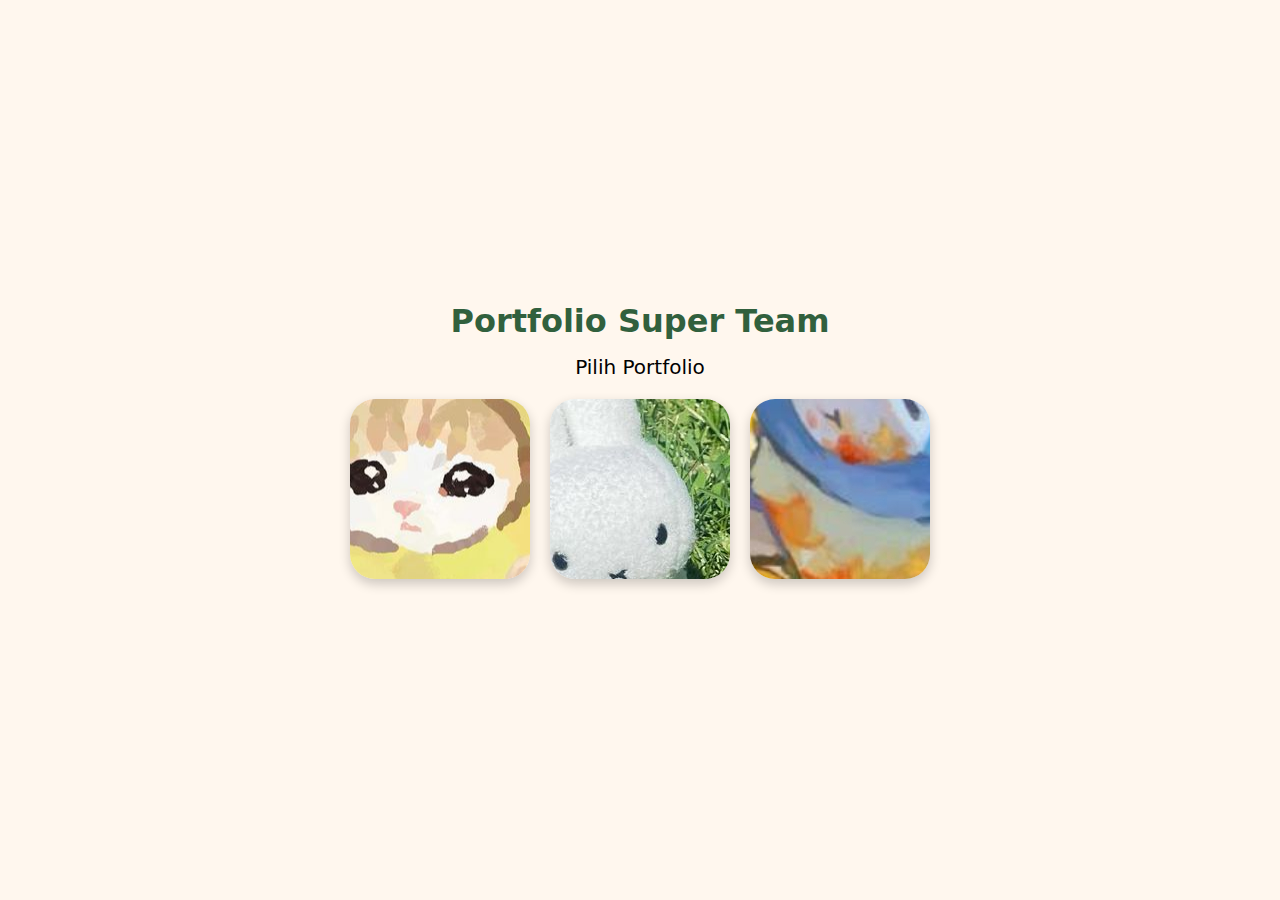
<file: index.html>
<!DOCTYPE html>
<html lang="en">
  <head>
    <meta charset="UTF-8">
    <meta name="viewport" content="width=device-width, initial-scale=1.0">
    <title>Portfolio Super Team</title>
    <link rel="stylesheet" href="css/styles.css">
    <script src="javascript/app.js" defer></script>
  </head>
  <body>
    <main>
        <h1>Portfolio Super Team</h1>
        <span class="pilih-port">Pilih Portfolio</span> 
        <div class="btns">
            <a href="tea.html" target="blank">
                <button class="portfolio-btn" name="btn1" type="button"></button>
            </a>
            <a href="http://www.google.com" target="blank">
                <button class="portfolio-btn" name="btn2" type="button"></button>
            </a>
            <a href="livia.html" target="blank">
                <button class="portfolio-btn" name="btn3" type="button"></button>
            </a>
        </div>
        <div class="labels">
            <span class="names hidden">Portfolio Tya</span>
            <span class="names hidden">Portfolio Gaby</span>
            <span class="names hidden">Portfolio Livia</span>
        </div>
    </main>
  </body>
</html>
</file>
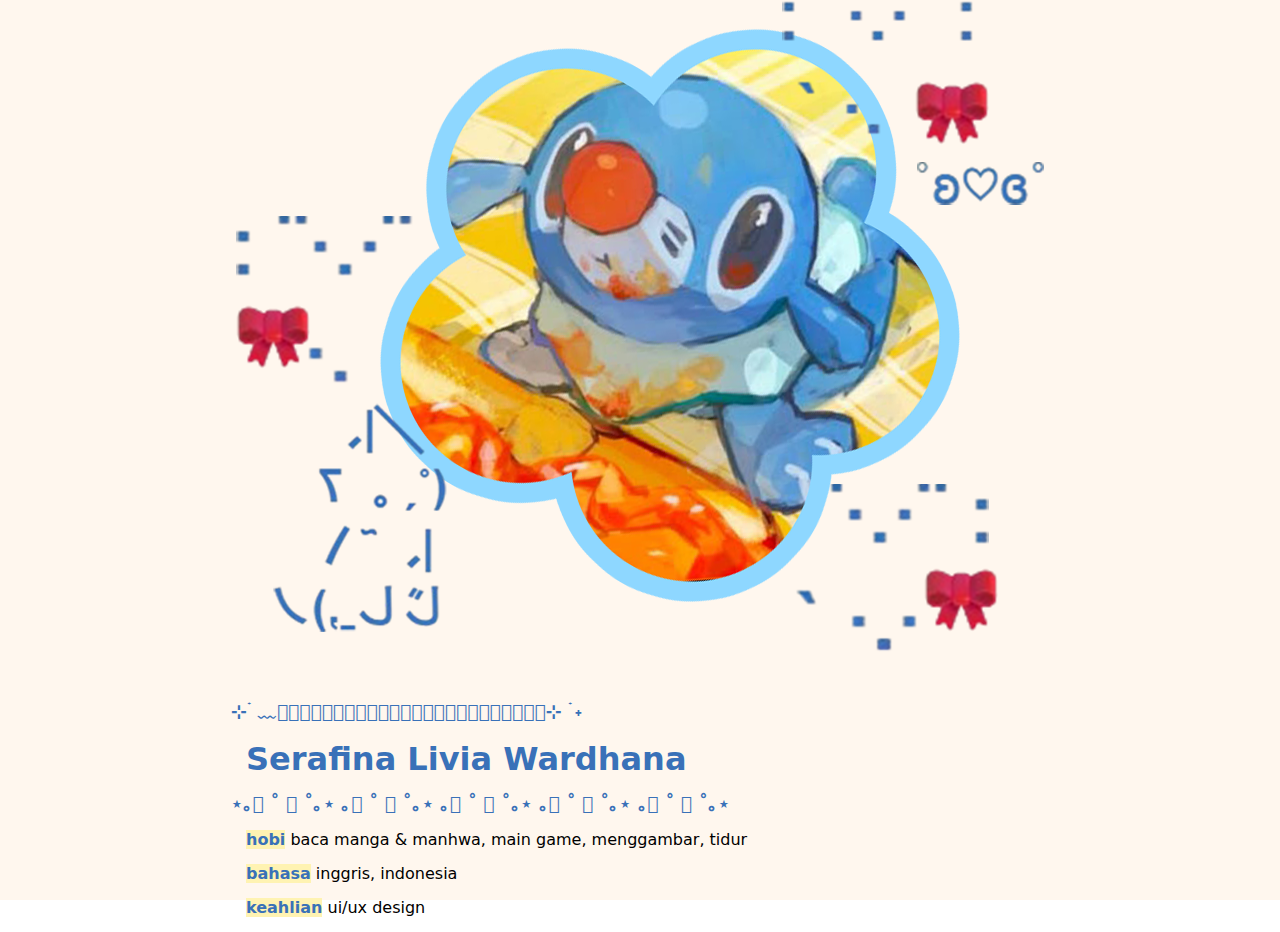
<file: livia.html>
<!DOCTYPE html>
<head>
    <meta charset="UTF-8">
    <meta name="viewport" content="width=device-width, initial-scale=1.0">
    <title>Portfolio Livia</title>
    <link rel="stylesheet" href="css/livia.css">
</head>
<body>
    <main>
        <div class="profile-desc">
            <img src="resources/pfp3-framed.png" alt="Livia's Photo">
            <div class="profile-desc-text">
                <h2>⊹ ࣪ ﹏𓊝﹏𓂁﹏﹏﹏𓂁﹏﹏﹏𓂁﹏﹏﹏𓂁﹏﹏𓊝﹏﹏𓂁﹏﹏﹏⊹ ࣪ ˖</h2>
                <h1>Serafina Livia Wardhana</h1>
                <h2>⋆｡𖦹 ˚ 𓇼 ˚｡⋆ ｡𖦹 ˚ 𓇼 ˚｡⋆ ｡𖦹 ˚ 𓇼 ˚｡⋆ ｡𖦹 ˚ 𓇼 ˚｡⋆ ｡𖦹 ˚ 𓇼 ˚｡⋆</h2>
                <p><mark><b>hobi</b></mark> baca manga & manhwa, main game, menggambar, tidur</p>
                <p><mark><b>bahasa</b></mark> inggris, indonesia</p>
                <p><mark><b>keahlian</b></mark> ui/ux design</p>
            </div>
        </div>
        <div class="last-activities" style="display: none;">
            <h2>⋆ ｡𖦹 ˚ 𓇼 ˚｡⋆ ｡𖦹 ˚ 𓇼 ˚｡⋆ ｡𖦹 ˚ 𓇼 ˚｡   aktivitas terakhir   ｡𖦹 ˚ 𓇼 ˚｡⋆ 𖦹 ˚ 𓇼 ˚｡⋆ ｡𖦹 ˚ 𓇼 ˚｡</h2>
            <p>aktivitas</p>
        </div>
    </main>
</body>
</file>
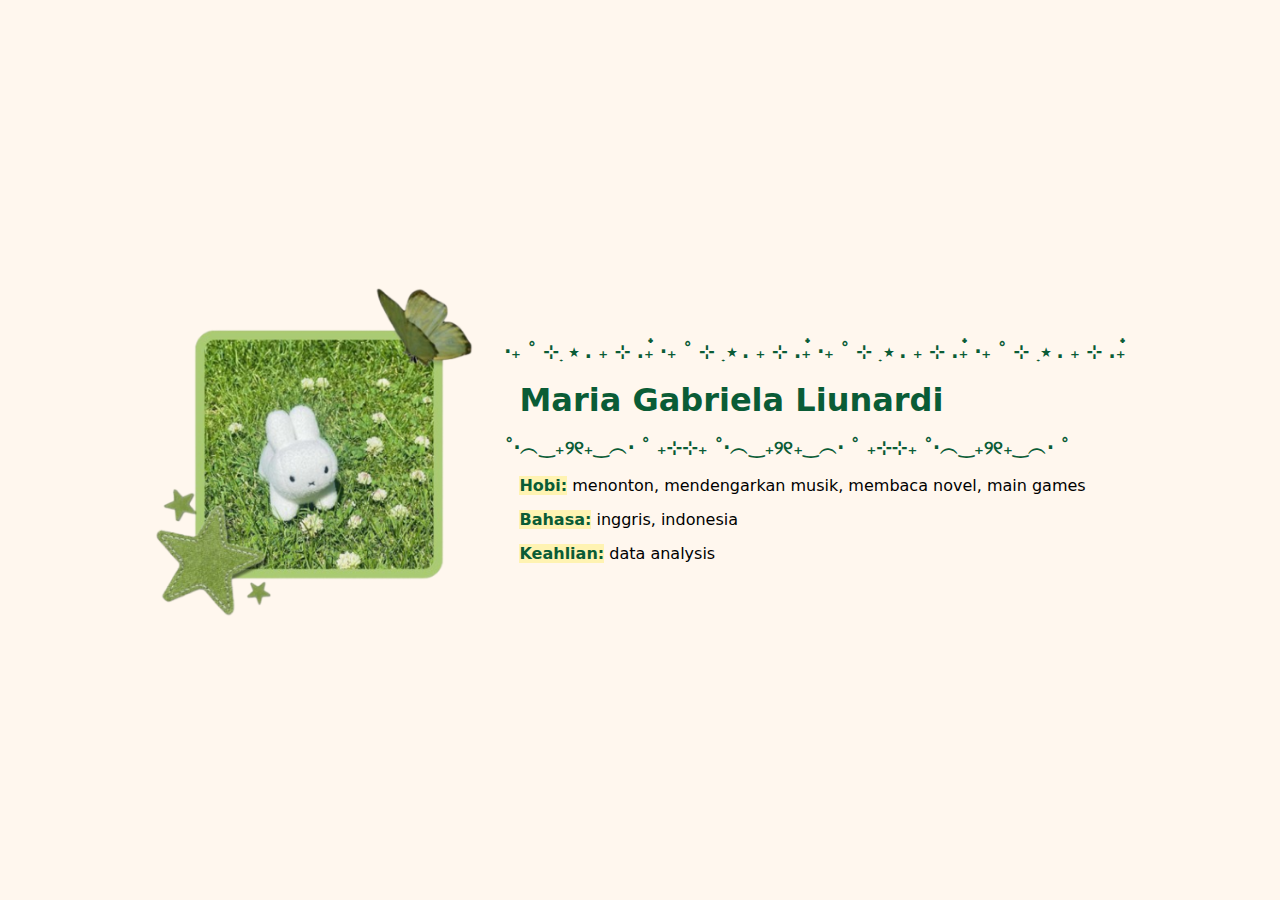
<file: html/gaby.html>
<!DOCTYPE html>
<head>
    <meta charset="UTF-8">
    <meta name="viewport" content="width=device-width, initial-scale=1.0">
    <title>Portfolio Gaby</title>
    <link rel="stylesheet" href="../css/gaby.css">
</head>
<body>
    <main>
        <div class="profile-desc">
            <img class="pfp" src="../resources/gaby-pfp.png" alt="Gaby's Photo">
            <div class="profile-desc-text">
                <h2>  ‧₊ ˚  ⊹ ࣭ ⭑ . ₊ ⊹ .₊๋  ‧₊ ˚  ⊹ ࣭ ⭑ . ₊ ⊹ .₊๋  ‧₊ ˚  ⊹ ࣭ ⭑ . ₊ ⊹ .₊๋  ‧₊ ˚  ⊹ ࣭ ⭑ . ₊ ⊹ .₊๋</h2>
                <h1>Maria Gabriela Liunardi</h1>
                <h2>˚‧︵‿₊୨୧₊‿︵‧ ˚ ₊⊹⊹₊ ˚‧︵‿₊୨୧₊‿︵‧ ˚ ₊⊹⊹₊ ˚‧︵‿₊୨୧₊‿︵‧ ˚</h2>
                <p><mark><b>Hobi:</b></mark> menonton, mendengarkan musik, membaca novel, main games</p>
                <p><mark><b>Bahasa:</b></mark> inggris, indonesia</p>
                <p><mark><b>Keahlian:</b></mark> data analysis</p>
            </div>
        </div>
        <div class="last-activities" style="display: none;">
            <h2>⋆ ｡𖦹 ˚ 𓇼 ˚｡⋆ ｡𖦹 ˚ 𓇼 ˚｡⋆ ｡𖦹 ˚ 𓇼 ˚｡   aktivitas terakhir   ｡𖦹 ˚ 𓇼 ˚｡⋆ 𖦹 ˚ 𓇼 ˚｡⋆ ｡𖦹 ˚ 𓇼 ˚｡</h2>
            <p>aktivitas</p>
        </div>
    </main>
</body>
</file>
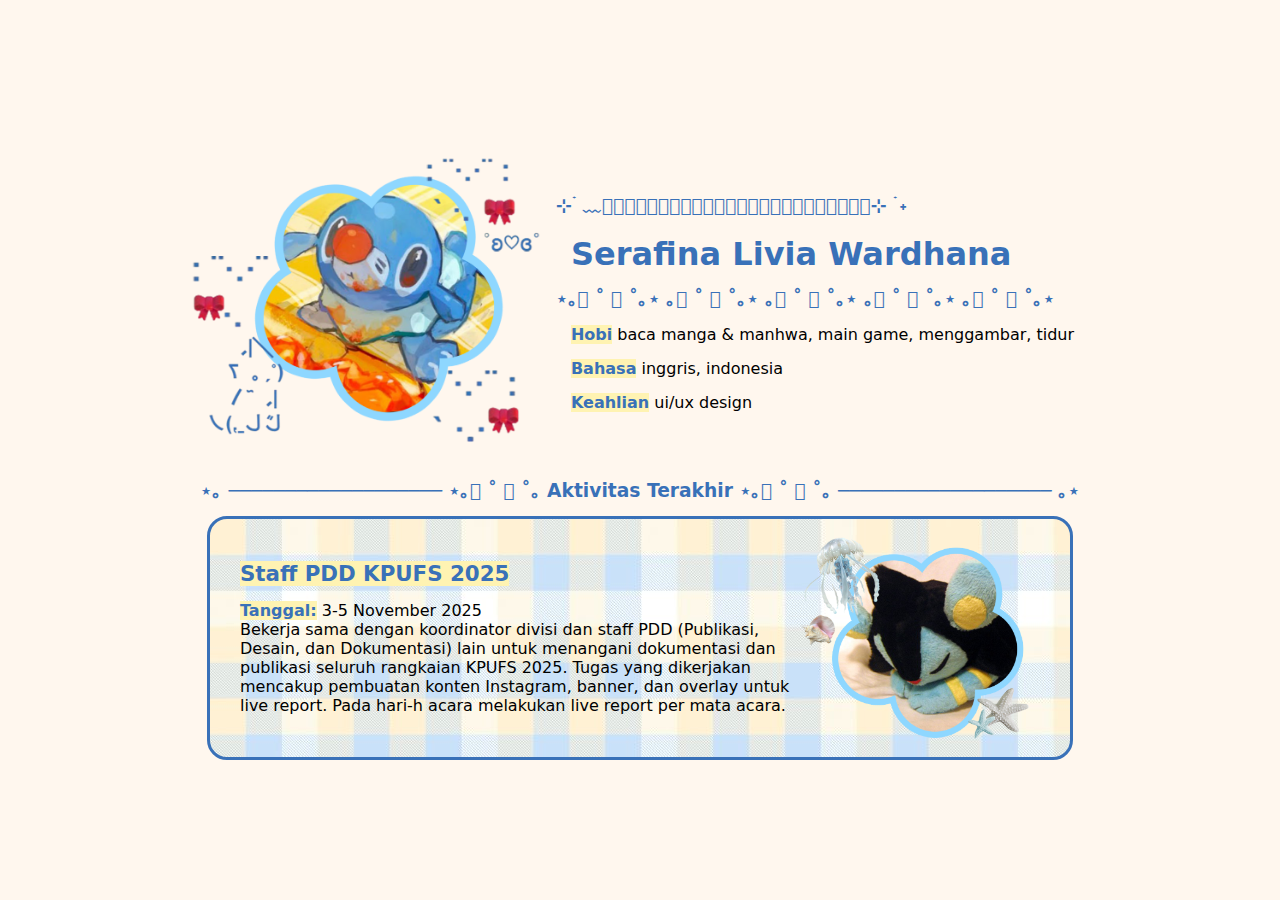
<file: html/livia.html>
<!DOCTYPE html>
<head>
    <meta charset="UTF-8">
    <meta name="viewport" content="width=device-width, initial-scale=1.0">
    <title>Portfolio Livia</title>
    <link rel="stylesheet" href="../css/livia.css">
</head>
<body>
    <main>
        <div class="profile">
            <img src="../resources/pfp3-framed.png" alt="Livia's Photo" style="height: auto; width: 350px;">
            <div class="profile-desc">
                <h2>⊹ ࣪ ﹏𓊝﹏𓂁﹏﹏﹏𓂁﹏﹏﹏𓂁﹏﹏﹏𓂁﹏﹏𓊝﹏﹏𓂁﹏﹏﹏⊹ ࣪ ˖</h2>
                <h1>Serafina Livia Wardhana</h1>
                <h2>⋆｡𖦹 ˚ 𓇼 ˚｡⋆ ｡𖦹 ˚ 𓇼 ˚｡⋆ ｡𖦹 ˚ 𓇼 ˚｡⋆ ｡𖦹 ˚ 𓇼 ˚｡⋆ ｡𖦹 ˚ 𓇼 ˚｡⋆</h2>
                <p><mark><b>Hobi</b></mark> baca manga & manhwa, main game, menggambar, tidur</p>
                <p><mark><b>Bahasa</b></mark> inggris, indonesia</p>
                <p><mark><b>Keahlian</b></mark> ui/ux design</p>
            </div>
        </div>
        <div class="last-activities">
            <h2>⋆｡ ─────────────────── ⋆｡𖦹 ˚ 𓇼 ˚｡ Aktivitas Terakhir ⋆｡𖦹 ˚ 𓇼 ˚｡ ─────────────────── ｡⋆</h2>
            <div class="activity" style="z-index: 10;">
                <div class="activity-desc">
                    <span class="labels"><mark><b>Staff PDD KPUFS 2025</b></mark></span>
                    <span class="content"><mark><b>Tanggal:</b></mark> 3-5 November 2025<br>
                        Bekerja sama dengan koordinator divisi dan staff PDD (Publikasi, Desain, dan Dokumentasi) lain untuk menangani dokumentasi dan publikasi seluruh rangkaian KPUFS 2025. 
                        Tugas yang dikerjakan mencakup pembuatan konten Instagram, banner, dan overlay untuk live report. 
                        Pada hari-h acara melakukan live report per mata acara. 
                    </span>
                </div>
                <img src="../resources/liv-activity.png" alt="Livia's Activity Photo" style="height: auto; width: 250px;">
            </div>
        </div>
    </main>
</body>
</file>
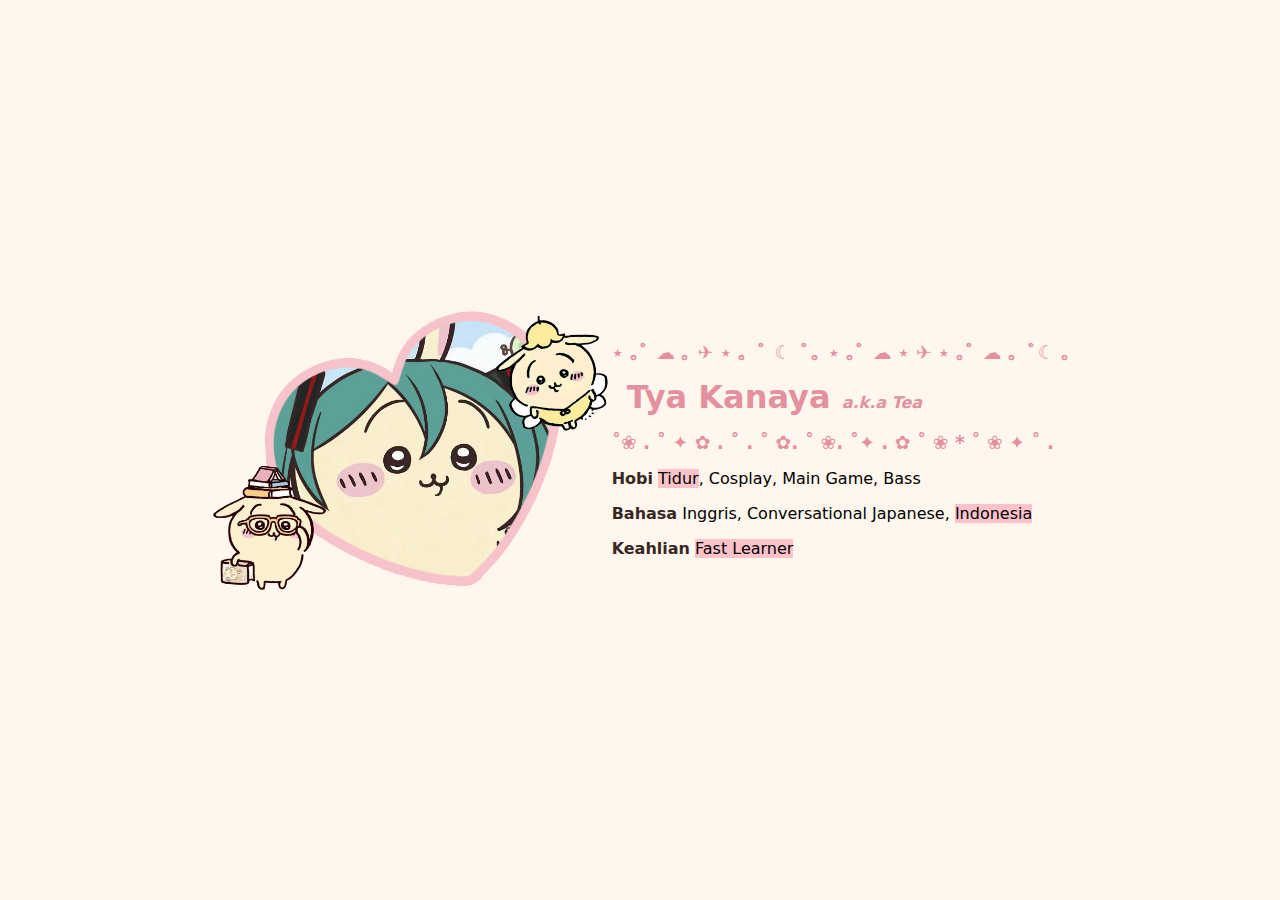
<file: html/tea.html>
<!DOCTYPE html>
<head>
    <meta charset="UTF-8">
    <meta name="viewport" content="width=device-width, initial-scale=1.0">
    <title>Portfolio Tya</title>
    <link rel="stylesheet" href="../css/tea.css">
</head>
<body>
    <main>
        <div class="profile-desc">
            <img src="../resources/ProfileTea.png" alt="Profile Tya">
            <div class="profile-desc-text">
                <h2>⋆ ｡ﾟ ☁︎ ｡ ✈︎ ⋆ ｡ ﾟ ☾ ﾟ｡ ⋆ ｡ﾟ ☁︎ ⋆ ✈︎ ⋆ ｡ﾟ ☁︎ ｡ ﾟ☾ ｡</h2>
                <h1>Tya Kanaya <em>a.k.a Tea</em></h1>
                <h2>˚❀ . ˚ ✦ ✿ . ˚ .  ˚ ✿. ˚ ❀. ˚✦ . ✿  ˚  ❀ * ˚   ❀ ✦ ˚ .</h2>
                <p><b>Hobi</b> <mark>Tidur</mark>, Cosplay, Main Game, Bass</p>
                <p><b>Bahasa</b> Inggris, Conversational Japanese, <mark>Indonesia</mark></p>
                <p><b>Keahlian</b> <mark>Fast Learner</mark></p>
            </div>
        </div> 
    </main>
</body>
</file>
<file: css/styles.css>
html{
    width: 100%;
    height: 100%; 
    margin: 0px; 
}

body{
    width: 100%;
    height: 100%; 
    margin: 0px; 
}

main{
    width:100%;
    height:100vh; 
    display: flex;
    align-items: center;
    justify-content: center;
    flex-direction: column;
    background-color: #fff7ee;
}

h1{
    color: #31603d; 
    font-family: system-ui, -apple-system, BlinkMacSystemFont, 'Segoe UI', Roboto, Oxygen, Ubuntu, Cantarell, 'Open Sans', 'Helvetica Neue', sans-serif; 
    margin: 15px; 
}

.pilih-port{
    font-family: system-ui, -apple-system, BlinkMacSystemFont, 'Segoe UI', Roboto, Oxygen, Ubuntu, Cantarell, 'Open Sans', 'Helvetica Neue', sans-serif; 
    margin-bottom: 20px; 
    font-size: 15pt; 
    font-weight:500; 
}

.btns,
.labels {
    display: grid;
    grid-template-columns: repeat(3, 1fr);
    justify-items: center; 
    width: 100%;
    max-width: 600px; 
}

.labels{
    font-family: system-ui, -apple-system, BlinkMacSystemFont, 'Segoe UI', Roboto, Oxygen, Ubuntu, Cantarell, 'Open Sans', 'Helvetica Neue', sans-serif; 
}

.btns {
    margin-bottom: 10px;
}

.portfolio-btn {
    background-color: black; 
    border-radius: 25px;  
    border: none;   
    width: 180px; 
    height: 180px; 
    transition: all 0.25s ease; 
    box-shadow: 0 5px 12px rgba(0,0,0,0.2); 
}

.portfolio-btn:hover{
    cursor: pointer;   
    transform: translateY(-10px); 
    box-shadow: 0 15px 25px #f9b8af; 
}

.names {
    font-size: 14pt;
    font-weight: 500;
}

.hidden{
    visibility: hidden; 
}

[name="btn1"]{
    background: url(../resources/pfp1.jpg);
    background-position: center;
    background-repeat: no-repeat;
}
[name="btn2"]{
    background: url(../resources/pfp2.jpg);
    background-position: center;
    background-repeat: no-repeat;
}
[name="btn3"]{
    background: url(../resources/pfp3.jpg);
    background-position: center;
    background-repeat: no-repeat;
}
</file>
<file: css/livia.css>
html{
    width: 100%;
    height: 100%; 
    margin: 0px; 
}

body{
    width: 100%;
    height: 100%; 
    margin: 0px; 
}

main{
    width:100%;
    height:100vh; 
    display: flex;
    align-items: center;
    justify-content: center;
    flex-direction: column;
    background-color: #fff7ee;
}

h1{
    color: #3971b8; 
    font-family: system-ui, -apple-system, BlinkMacSystemFont, 'Segoe UI', Roboto, Oxygen, Ubuntu, Cantarell, 'Open Sans', 'Helvetica Neue', sans-serif; 
    margin: 15px; 
}

h2{
    color: #3971b8; 
    font-family: system-ui, -apple-system, BlinkMacSystemFont, 'Segoe UI', Roboto, Oxygen, Ubuntu, Cantarell, 'Open Sans', 'Helvetica Neue', sans-serif; 
    font-size: 14pt;
}

h3{
    color: #3971b8; 
    font-family: system-ui, -apple-system, BlinkMacSystemFont, 'Segoe UI', Roboto, Oxygen, Ubuntu, Cantarell, 'Open Sans', 'Helvetica Neue', sans-serif; 
    margin: 15px; 
}

p{
    color: black;
    font-family: system-ui, -apple-system, BlinkMacSystemFont, 'Segoe UI', Roboto, Oxygen, Ubuntu, Cantarell, 'Open Sans', 'Helvetica Neue', sans-serif;
    margin: 15px; 
}


b{
    color: #3971b8;
}

mark{
    background-color: #fff3b2;
}

.profile{
    display: flex;
    flex-direction: row;
    align-items: center;
    column-gap: 15px;
    margin: 10px;
}

.last-activities{
    display: flex;
    flex-direction: column;
    justify-content: center;
    align-items: center;
}

.activity{
    display: flex; 
    border: solid #3971b8; 
    padding: 10px 30px 10px 30px; 
    border-radius: 20px;
    width: 800px; 
    background-image: url("../resources/livactivity-bg.jpg");
}

.activity-desc{
    display: flex;
    flex-direction: column;
    justify-content: center;
    row-gap: 15px;
}

.labels{ 
    font-size: 16pt; 
    color: #3971b8;
    font-family: system-ui, -apple-system, BlinkMacSystemFont, 'Segoe UI', Roboto, Oxygen, Ubuntu, Cantarell, 'Open Sans', 'Helvetica Neue', sans-serif;
}

.content{
    font-family: system-ui, -apple-system, BlinkMacSystemFont, 'Segoe UI', Roboto, Oxygen, Ubuntu, Cantarell, 'Open Sans', 'Helvetica Neue', sans-serif;
    width: 550px;
    text-wrap: wrap;
}
</file>
<file: css/gaby.css>
html{
    width: 100%;
    height: 100%; 
    margin: 0px; 
}

body{
    width: 100%;
    height: 100%; 
    margin: 0px; 
}

main{
    width:100%;
    height:100vh; 
    display: flex;
    align-items: center;
    justify-content: center;
    flex-direction: column;
    background-color: #fff7ee;
}

h1{
    color: #0a5c36; 
    font-family: system-ui, -apple-system, BlinkMacSystemFont, 'Segoe UI', Roboto, Oxygen, Ubuntu, Cantarell, 'Open Sans', 'Helvetica Neue', sans-serif; 
    margin: 15px; 
}

h2{
    color: #0a5c36; 
    font-family: system-ui, -apple-system, BlinkMacSystemFont, 'Segoe UI', Roboto, Oxygen, Ubuntu, Cantarell, 'Open Sans', 'Helvetica Neue', sans-serif; 
    font-size: 14pt;
}

h3{
    color: #0a5c36; 
    font-family: system-ui, -apple-system, BlinkMacSystemFont, 'Segoe UI', Roboto, Oxygen, Ubuntu, Cantarell, 'Open Sans', 'Helvetica Neue', sans-serif; 
    margin: 15px; 
}

p{
    color: black;
    font-family: system-ui, -apple-system, BlinkMacSystemFont, 'Segoe UI', Roboto, Oxygen, Ubuntu, Cantarell, 'Open Sans', 'Helvetica Neue', sans-serif;
    margin: 15px; 
}


b{
    color: #0a5c36;
}

mark{
    background-color: #fff3b2;
    color: #0a5c36; 
}

.pfp{
    height: 400px;
    width: auto;
}

.profile-desc{
    display: flex;
    flex-direction: row;
    align-items: center;
    gap: 30px; 
}

.pfp{
    width: 320px; 
    height: auto;
}

.last-activities{
    display: flex;
    flex-direction: column;
    justify-content: center;
    align-items: center;
}

.activity{
    display: flex; 
    gap: 40px; 
    border: solid #0a5c36; 
    padding: 30px 10px 30px 30px; 
    border-radius: 20px;
    width: 800px; 
}

.activity-imgs{
    border-radius: 20px;  
    width: 200px;
}

.desc{
    display: flex;
    flex-direction: column;
}

.labels{
    margin-top: 20px; 
    font-size: 16pt; 
    font-weight: bold;
    font-family: system-ui, -apple-system, BlinkMacSystemFont, 'Segoe UI', Roboto, Oxygen, Ubuntu, Cantarell, 'Open Sans', 'Helvetica Neue', sans-serif;
}

.content{
    margin-top: 15px;
    font-family: system-ui, -apple-system, BlinkMacSystemFont, 'Segoe UI', Roboto, Oxygen, Ubuntu, Cantarell, 'Open Sans', 'Helvetica Neue', sans-serif;
    width: 550px;
    
}
</file>
<file: css/tea.css>
html{
    width: 100%;
    height: 100%;  
    font-family: system-ui, -apple-system, BlinkMacSystemFont, 'Segoe UI', Roboto, Oxygen, Ubuntu, Cantarell, 'Open Sans', 'Helvetica Neue', sans-serif; 
}

body{
    width: 100%;
    height: 100%; 
    margin: 0px; 
}

main{
    width:100%;
    height:100vh; 
    display: flex;
    align-items: center;
    justify-content: center;
    flex-direction: column;
    background-color: #fff7ee; 
}

img{
    height: 280px;
    width: auto;
}

.profile-desc{
    display: flex; 
    flex-direction: row;
    align-items: center;
}

h2{
    font-size: 14pt;
    color: #e3919f;
}

h1{
    color: #e3919f;
    margin: 15px; 
}  

em{
    font-size: 12pt;
}

b{
    color: #382823;
}

mark{
    background-color: #fec3ca;
}

#tiny{
    color: #e3919f;
    opacity: 80%;
}

#divider{
    margin: 30px;
    font-size: 14pt;
    color: #e3919f;
    font-weight: bold;
}

.activity{
    display: flex;  
    border-radius: 25px; 
    background-color: #e3919f;
    padding: 25px;
}

.desc{
    display: flex;
    flex-direction: column;
    color: #fff7ee;
}

.recent-activities{
    display: flex;
    flex-direction: row;
    align-items: center; 
}

.labels{
    margin-top: 20px; 
    font-size: 16pt; 
    font-weight: bold;
}

.content{
    margin-top: 15px;
    width: 550px;
}

#khususYgIni{
    color: #fff7ee;
}

#activityPhoto{
    width: 200px;
    height: auto;
}
</file>
